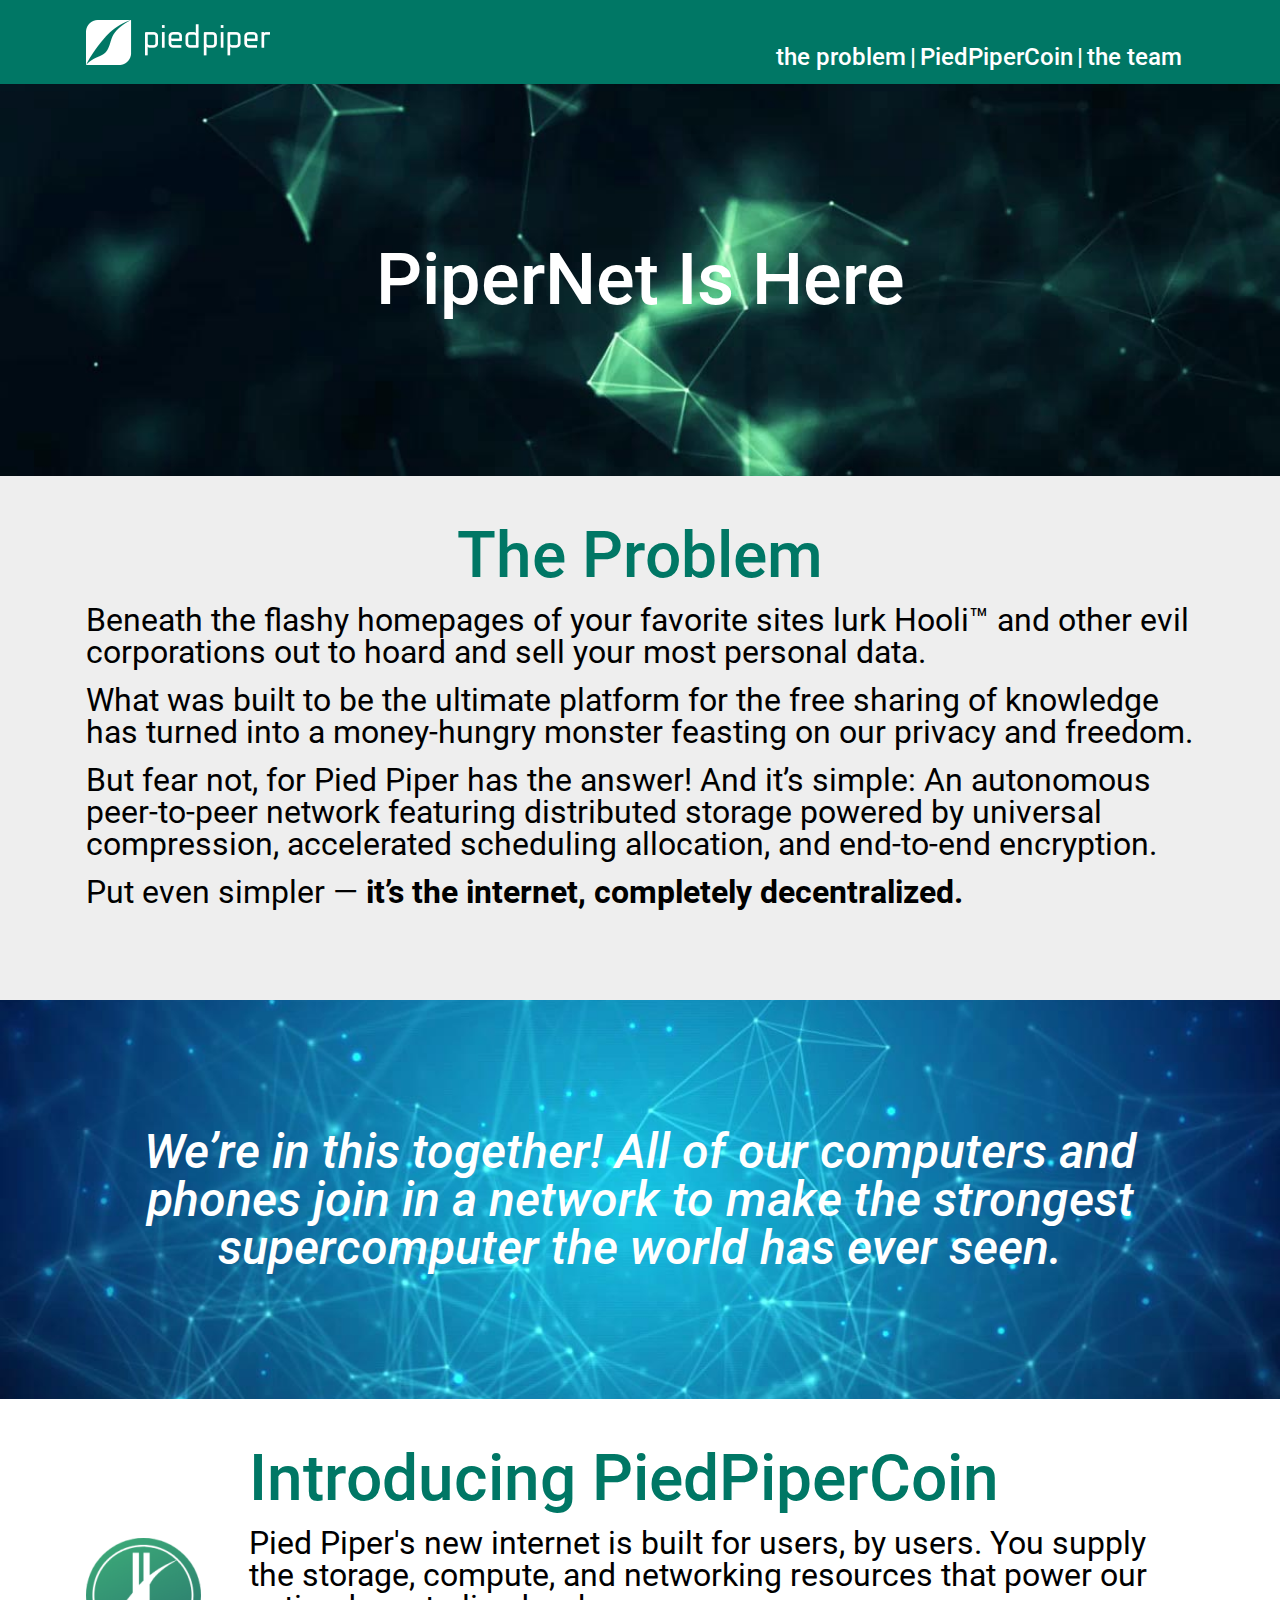
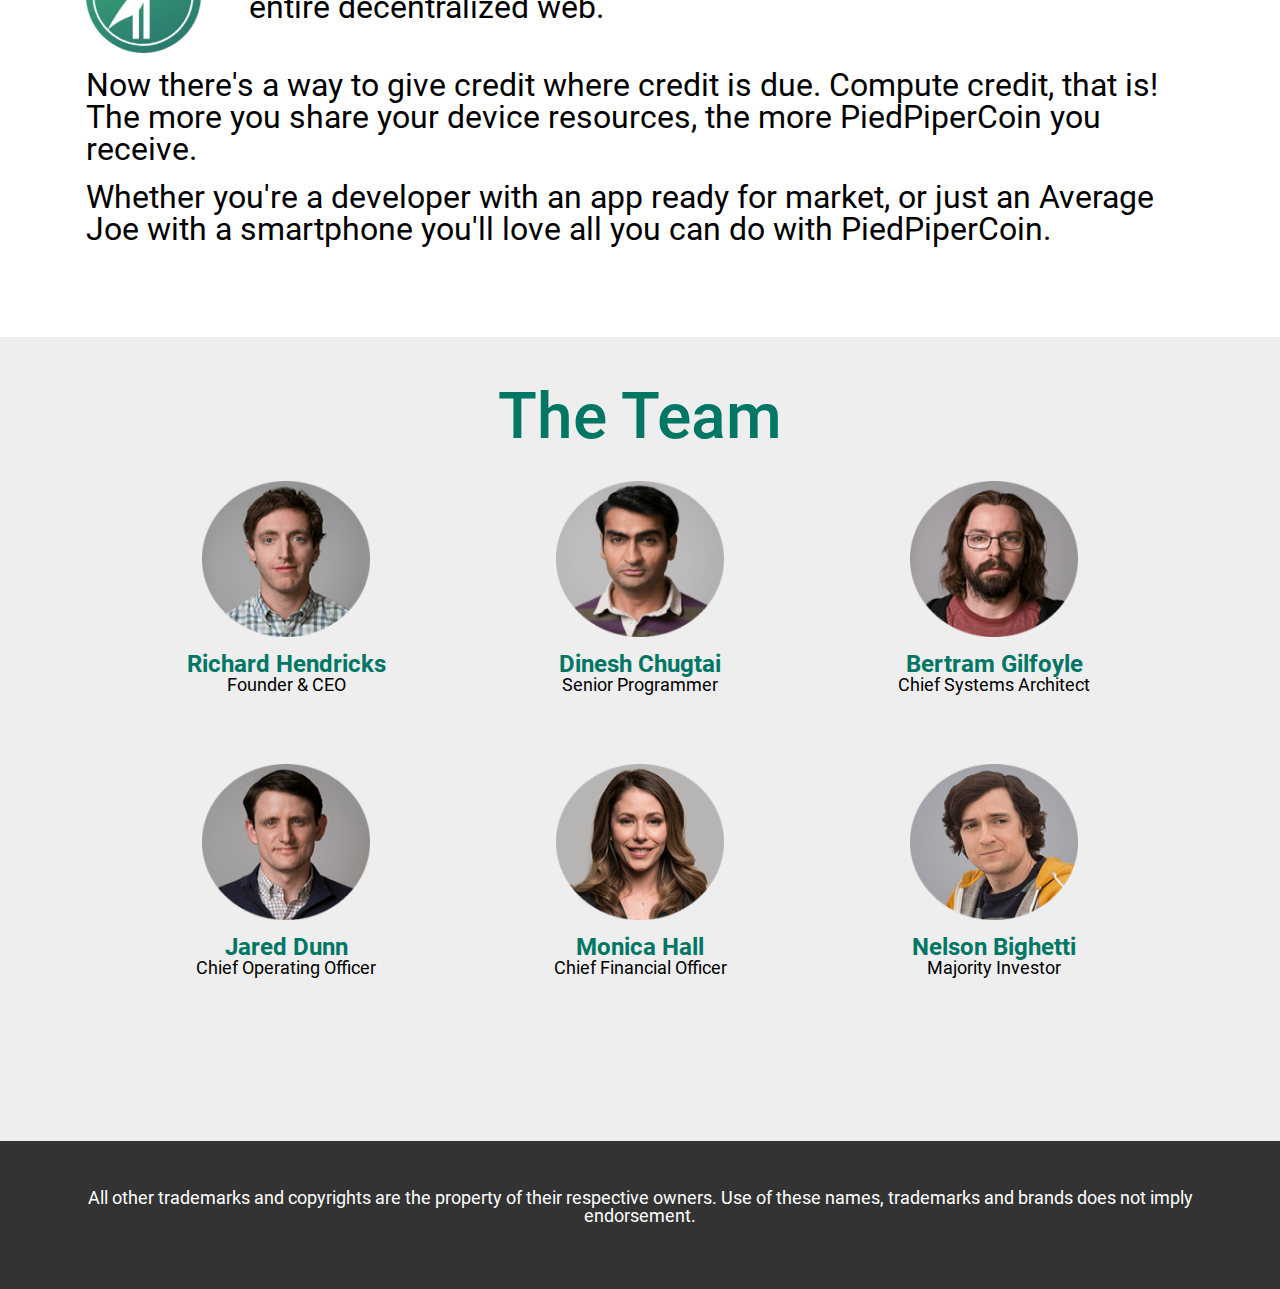
<file: draft 2 - best/index.html>
<!DOCTYPE html>
<html lang="en">

<head>
    <meta charset="UTF-8">
    <meta name="viewport" content="width=device-width, initial-scale=1.0">
    <link rel="stylesheet" href="css/reset.css">
    <link rel="stylesheet" href="css/normalize.css">
    <link rel="stylesheet" href="css/style.css">
    <title>Document</title>
</head>

<body>

    <header>
        <div class="container">
            <div class="header_logo_container">
                <a href="#"><img src="icons/logo.png" class="header_logo" alt="logo"></a>
            </div>
            <span class="header_text_box">
                <a href="#the_problem" class="header_text">the problem</a>
                <span class="header_text">|</span>
                <a href="#piedpipercoin" class="header_text">PiedPiperCoin</a>
                <span class="header_text">|</span>
                <a href="#the_team" class="header_text">the team</a>
            </span>
        </div>
    </header>
    <div class="block_1">
        <div class="container">
            <h1 class="block_1_header">PiperNet Is Here</h1>
        </div>
    </div>
    <div class="block_2" id="the_problem">
        <div class="container">
            <div class="text-align-center">
                <h2 class="block_2_header">The Problem</h2>
            </div>
            <p class="block_2_text">Beneath the flashy homepages of your favorite sites lurk Hooli™ and other evil
                corporations out to hoard and sell your most personal data.</p>
            <br>
            <p class="block_2_text">What was built to be the ultimate platform for the free sharing of knowledge has
                turned into a money-hungry monster feasting on our privacy and freedom.</p>
            <br>
            <p class="block_2_text">But fear not, for Pied Piper has the answer! And it’s simple:
                An autonomous peer-to-peer network featuring distributed storage powered by universal compression,
                accelerated scheduling allocation, and end-to-end encryption.</p>
            <br>
            <p class="block_2_text">Put even simpler — <span class="block_2_text_bold">it’s the internet, completely
                    decentralized.</span></p>
        </div>
    </div>
    <div class="block_3">
        <div class="container">
            <p class="block_3_text">We’re in this together! All of our computers and phones join in a network to make
                the strongest supercomputer the world has ever seen.</p>
        </div>
    </div>
    <div class="block_4" id="piedpipercoin">
        <div class="container">
            <img src="icons/PPC Logo.png" class="ppc_logo">
            <h2 class="block_4_header">Introducing PiedPiperCoin</h2>
            <p class="block_4_text">Pied Piper's new internet is built <span class="block_4_text_italic">for users, by
                    users</span>.
                You supply the storage, compute, and networking resources that power our entire decentralized web.</p>
            <div class="block_4_clearfix"></div>
            <br>
            <p class="block_4_text">Now there's a way to give credit where credit is due. Compute credit, that is!
                The more you share your device resources, the more PiedPiperCoin you receive.</p>
            <br>
            <p class="block_4_text">Whether you're a developer with an app ready for market, or just an Average Joe with
                a smartphone you'll
                love all you can do with PiedPiperCoin.</p>
        </div>
    </div>
    <div class="block_5" id="the_team">
        <div class="container">
            <h2 class="block_5_header">The Team</h2>

            <figure class="block_5_team">
                <img src="img/team_image_1.png" alt="Richard Hendricks photo" class="block_5_team_img">
                <figcaption>
                    <span class="block_5_team_name">Richard Hendricks</span>
                    <br>
                    <span class="block_5_team_description">Founder &amp; CEO</span>
                </figcaption>
            </figure>

            <figure class="block_5_team">
                <img src="img/team_image_2.png" alt="Dinesh Chugtai photo" class="block_5_team_img">
                <figcaption>
                    <span class="block_5_team_name">Dinesh Chugtai</span>
                    <br>
                    <span class="block_5_team_description">Senior Programmer</span>
                </figcaption>
            </figure>

            <figure class="block_5_team">
                <img src="img/team_image_3.png" alt="Bertram Gilfoyle photo" class="block_5_team_img">
                <figcaption>
                    <span class="block_5_team_name">Bertram Gilfoyle</span>
                    <br>
                    <span class="block_5_team_description">Chief Systems Architect</span>
                </figcaption>
            </figure>

            <br>

            <figure class="block_5_team">
                <img src="img/team_image_4.png" alt="Jared Dunn photo" class="block_5_team_img">
                <figcaption>
                    <span class="block_5_team_name">Jared Dunn</span>
                    <br>
                    <span class="block_5_team_description">Chief Operating Officer</span>
                </figcaption>
            </figure>

            <figure class="block_5_team">
                <img src="img/team_image_5.png" alt="Monica Hall photo" class="block_5_team_img">
                <figcaption>
                    <span class="block_5_team_name">Monica Hall</span>
                    <br>
                    <span class="block_5_team_description">Chief Financial Officer</span>
                </figcaption>
            </figure>

            <figure class="block_5_team">
                <img src="img/team_image_6.png" alt="Nelson Bighetti photo" class="block_5_team_img">
                <figcaption>
                    <span class="block_5_team_name">Nelson Bighetti</span>
                    <br>
                    <span class="block_5_team_description">Majority Investor</span>
                </figcaption>
            </figure>
        </div>
    </div>
    <footer>
        <div class="container">
            <p class="footer_text">All other trademarks and copyrights are the property of their respective owners. Use
                of these names, trademarks and brands does not imply endorsement.</p>
        </div>
    </footer>

</body>

</html>
</file>
<file: draft 2 - best/css/style.css>
@font-face {
    font-family: 'Roboto Medium';
    src: url('../fonts/Roboto-Medium.ttf');
    font-weight: 500;
    font-style: normal;
}

@font-face {
    font-family: 'Roboto Medium';
    src: url('../fonts/Roboto-MediumItalic.ttf');
    font-weight: 500;
    font-style: italic;
}

@font-face {
    font-family: 'Roboto Normal';
    src: url('../fonts/Roboto-Regular.ttf');
    font-weight: 400;
    font-style: normal;
}

@font-face {
    font-family: 'Roboto Bold';
    src: url('../fonts/Roboto-Bold.ttf');
    font-weight: 700;
    font-style: normal;
}

* {
    box-sizing: border-box;
}

.container {
    width: 1219px;
    padding: 0 55px;
    margin: 0 auto;
}

header {
    position: fixed;
    top: 0;
    background-color: #007765;
    width: 100%;
    height: 84px;
}

.header_logo {
    width: 184px;
    display: inline-block;
}

.header_logo_container {
    display: inline-block;
    margin-right: 502px;
    height: 84px;
    padding-top: 20px;
}

.header_text {
    font-family: 'Roboto Medium';
    color: #FFFFFF;
    font-size: 24px;
    font-style: normal;
    text-decoration: none;
}

.block_1 {
    margin-top: 84px;
    background: center url(../img/background_image_1.png);
    background-size: cover;
    text-align: center;
}

.block_1_header {
    font-family: 'Roboto Medium';
    font-size: 72px;
    color: #FFFFFF;
    font-style: normal;
    margin: 0;
    padding: 160px 0;
} 

.block_2 {
    background-color: #EEEEEE;
    padding: 48px 0 92px;
}

.text-align-center {
    text-align: center;
}

.block_2_header {
    color: #007765;
    font-size: 64px;
    font-family: 'Roboto Medium';
    font-style: normal;
    padding-bottom: 16px;
}

.block_2_text {
    font-family: 'Roboto Normal';
    font-style: normal;
    font-size: 32px;
    color: #000000;
}

.block_2_text_bold {
    font-family: 'Roboto Bold';
    font-style: normal;
}

.block_3 {
    background: center url(../img/background_image_2.png);
    background-size: cover;
    padding: 128px 0 127px;
    text-align: center;
}

.block_3_text {
    font-family: 'Roboto Medium';
    font-style: italic;
    font-size: 48px;
    color: #FFFFFF;
}

.block_4 {
    background-color: #FFFFFF;
    padding: 48px 0 92px;
}

.ppc_logo {
    width: 115px;
    height: 115px;
    float: left;
    margin-right: 48px;
    margin-top: 91px;
}

.block_4_header {
    font-family: 'Roboto Medium';
    font-style: normal;
    color: #007765;
    font-size: 64px;
    padding-bottom: 16px;
}

.block_4_text {
    font-family: 'Roboto Normal';
    font-style: normal;
    font-size: 32px;
    color: #000000;
}

.block_4_clearfix {
    clear: both;
}

.block_5 {
    background-color: #EEEEEE;
    padding: 48px 0 94px;
    text-align: center;
}

.block_5_header {
    color: #007765;
    font-size: 64px;
    font-family: 'Roboto Medium';
    font-style: normal;
    padding-bottom: 32px;
}

.block_5_team {
    display: inline-block;
    width: 350px;
    height: 283px;
}

.block_5_team_img {
    width: 168px;
    height: 168px;
    padding-bottom: 12px;
}

.block_5_team_name {
    font-family: 'Roboto Bold';
    font-style: normal;
    font-size: 24px;
    color: #007765;
}

.block_5_team_description {
    font-family: 'Roboto Normal';
    font-size: 18px;
    color: #000000;
}

footer {
    background-color: #333333;
    padding: 48px 0 64px;
    text-align: center;
}

.footer_text {
    font-family: 'Roboto Normal';
    font-style: normal;
    font-size: 18px;
    color: #FFFFFF;
}
</file>
